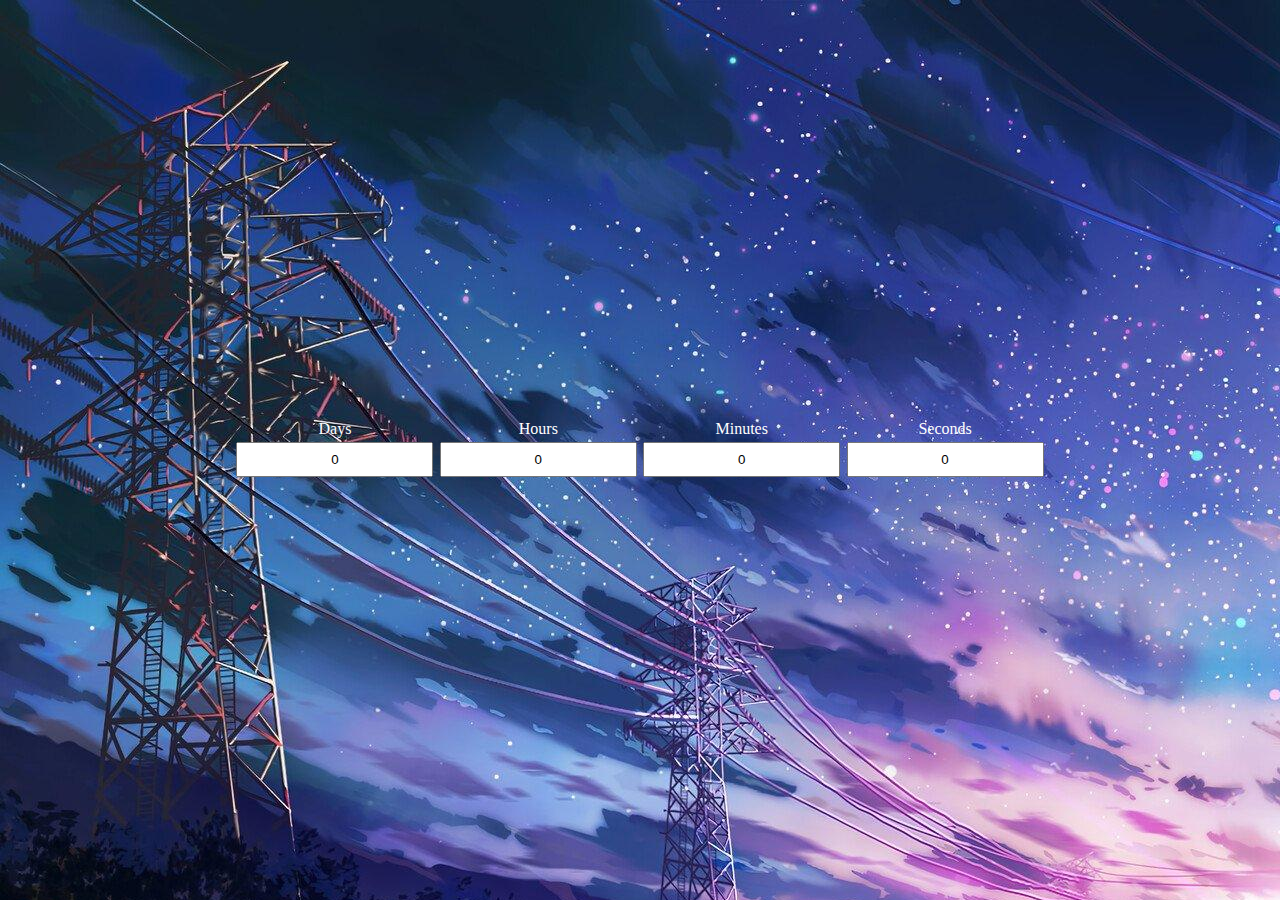
<file: Countdowntimer/index.html>
<!DOCTYPE html>
<html lang="en">

<head>
    <meta charset="UTF-8">
    <meta name="viewport" content="width=device-width, initial-scale=1.0">
    <title>count down timer</title>
    <link rel="stylesheet" href="style.css">
</head>

<body>
    <div class="container">
        <div class="days">

            <label for="DaysBox">Days</label>
            <input type="text" value="0" readonly id="DaysBox">

        </div>
        <div class="hours">

            <label for="Hours">Hours</label>
            <input type="text" id="HoursBox" value="0" readony>

        </div>
        <div class="minutes">
            <label for="MinutesBox">Minutes</label>
            <input type="text" id="MinutesBox" value="0" readonly>
        </div>
        <div class="seconds">
            <label for="secondsbox">Seconds</label>
            <input type="text" id="secondsbox" readonly value="0">
        </div>
    </div>

    <script src="main.js"></script>


    
</body>

</html>
</file>
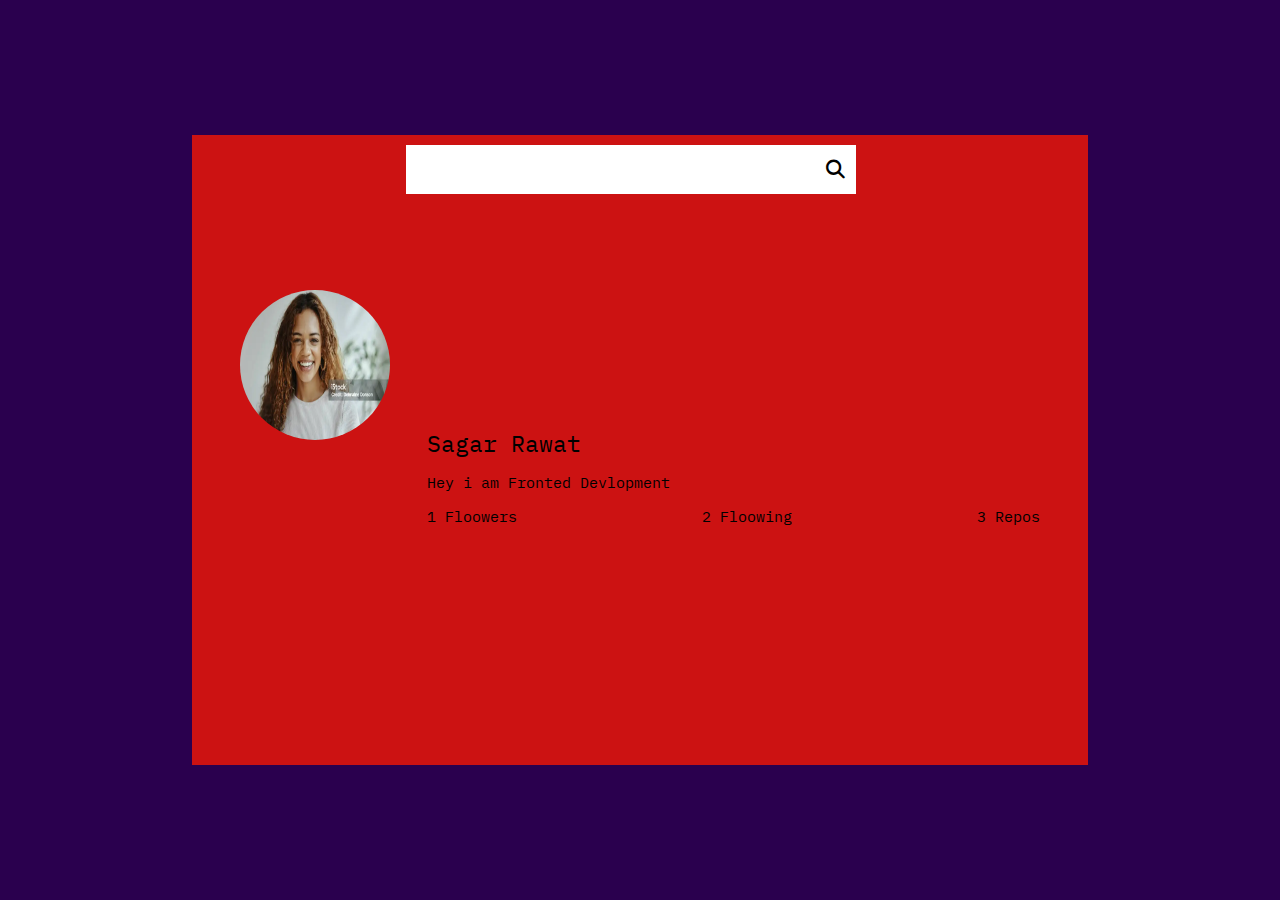
<file: GithubProfile/index.html>
<!DOCTYPE html>
<html lang="en">

<head>
    <meta charset="UTF-8">
    <meta name="viewport" content="width=device-width, initial-scale=1.0">
    <title>Github-Profile-App</title>
    <link rel="stylesheet" href="https://cdnjs.cloudflare.com/ajax/libs/font-awesome/6.7.2/css/all.min.css"
        integrity="sha512-Evv84Mr4kqVGRNSgIGL/F/aIDqQb7xQ2vcrdIwxfjThSH8CSR7PBEakCr51Ck+w+/U6swU2Im1vVX0SVk9ABhg=="
        crossorigin="anonymous" referrerpolicy="no-referrer" />
    <link rel="stylesheet" href="style/style.css">
</head>

<body>

    <div class="GithubProfileContainer">
        <div class="InnerContainer">
            <div class="SearchBox">
                <input type="text" id="SearchBox">
                <i id="Searchincon" class="fa-solid fa-magnifying-glass fa-lg"></i>
            </div>
            <div class="DisplayUserDeatails">
                <div class="ProfileImageContainer">
                    <img src="istockphoto-1437816897-612x612.webp" id="UserImage">
                </div>
                <div class="PersonalDeatils">
                    <h2 id="UserName">Sagar Rawat</h2>
                    <p id="UserBio">Hey i am Fronted Devlopment</p>
                    <ul class="info">
                        <li> <span id="Flowers">1</span> <strong>Floowers</strong></li>
                        <li><span id="Flowing">2</span> <strong>Floowing</strong></li>
                        <li><span id="Repos">3</span> <strong>Repos</strong></li>
                    </ul>
                    <div class="Repos">
                        
                    </div>
                </div>
            </div>
        </div>

    </div>

    <script src="js/index.js"></script>
</body>

</html>
</file>
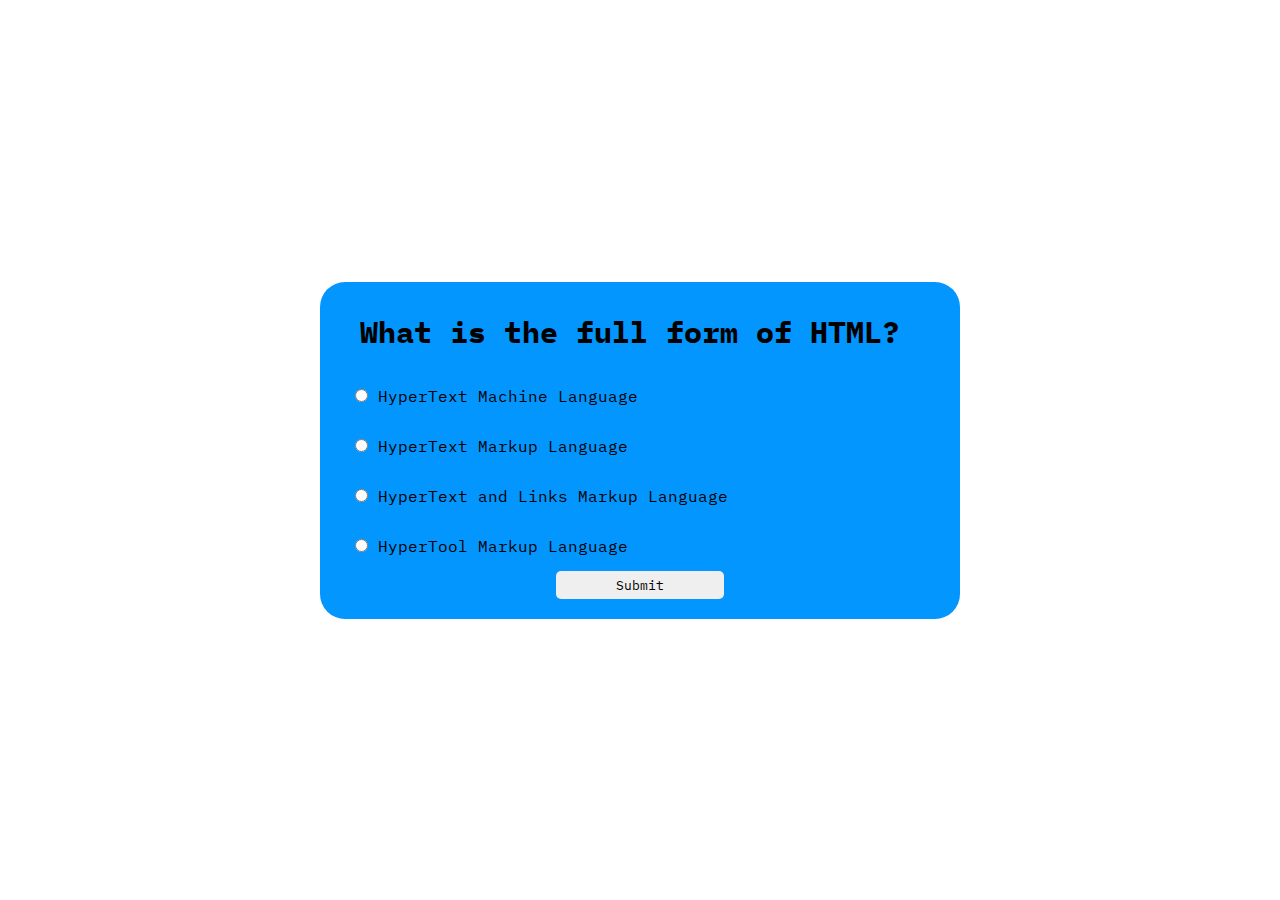
<file: QuizApp/index.html>
<!DOCTYPE html>
<html lang="en">
<head>
    <meta charset="UTF-8">
    <meta name="viewport" content="width=device-width, initial-scale=1.0">
    <title>Quiz-App</title>
    <link rel="stylesheet" href="./style/style.css">
</head>
<body>
    <div class="Quiz-Container">
        <div class="Question-Container">
            <h2 id="Question">Hello this issasfad</h2>
        </div>
        <div class="Options-Container">
            <div id="FirstOptionsBox" class="Options-box">
                <input type="radio" name="options" id="firstoption" class="optionsInput" value= 0>
                <label for="firstoption">First Option</label>
            </div>
            <div id="SecondOptionsBox" class="Options-box">
                <input type="radio" name="options" id="Secondoption"class="optionsInput" value= 1>
                <label for="Secondoption">Second Option</label>
            </div>
            <div id="ThirdOptionsBox" class="Options-box">
                <input type="radio" name="options" id="Fourthoption" class="optionsInput" value= 2>
                <label for="Fourthoption">Third Option</label>
            </div>
            <div id="FourthOptionsBox" class="Options-box">
                <input type="radio" name="options" id="fifthoption" class="optionsInput" value= 3>
                <label for="fifthoption">Fifth Option</label>
            </div>
            
        </div>
        <div class="button-container">
            <button id="btn" style="color: black;">Submit</button>
        </div>
    </div>

    <script src="./js/index.js"></script>
</body>
</html>
</file>
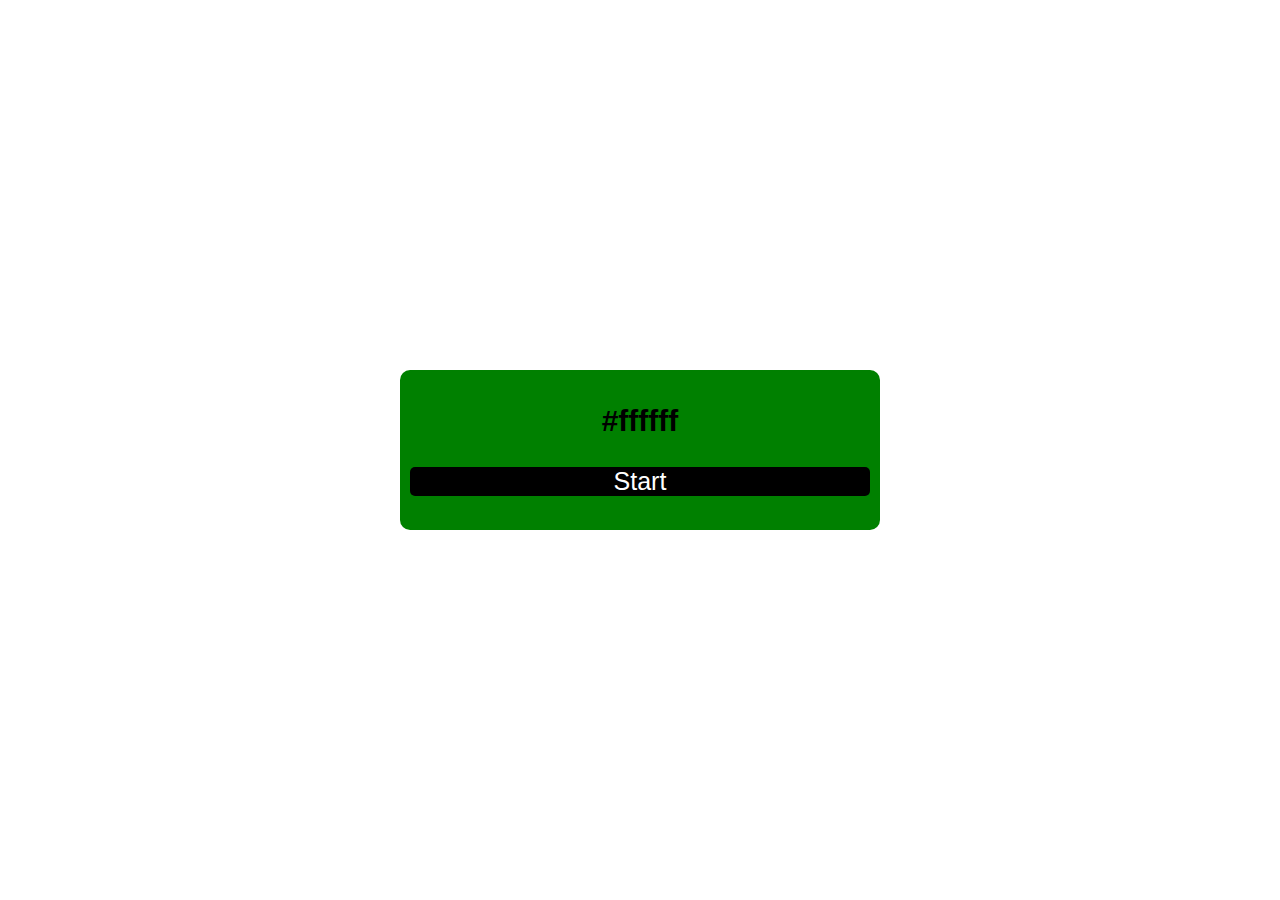
<file: RandomColourGenrator/index.html>
<!DOCTYPE html>
<html lang="en">
<head>
    <meta charset="UTF-8">
    <meta name="viewport" content="width=device-width, initial-scale=1.0">
    <title>Document</title>
    <link rel="stylesheet" href="style.css">
</head>
<body>

     <div class="main">
        <div class="container">
            <h2 id="clrcode">#ffffff</h2>
            <button id="btn">Start</button>
        </div>
     </div>   

    <script src="index.js"></script>
</body>
</html>
</file>
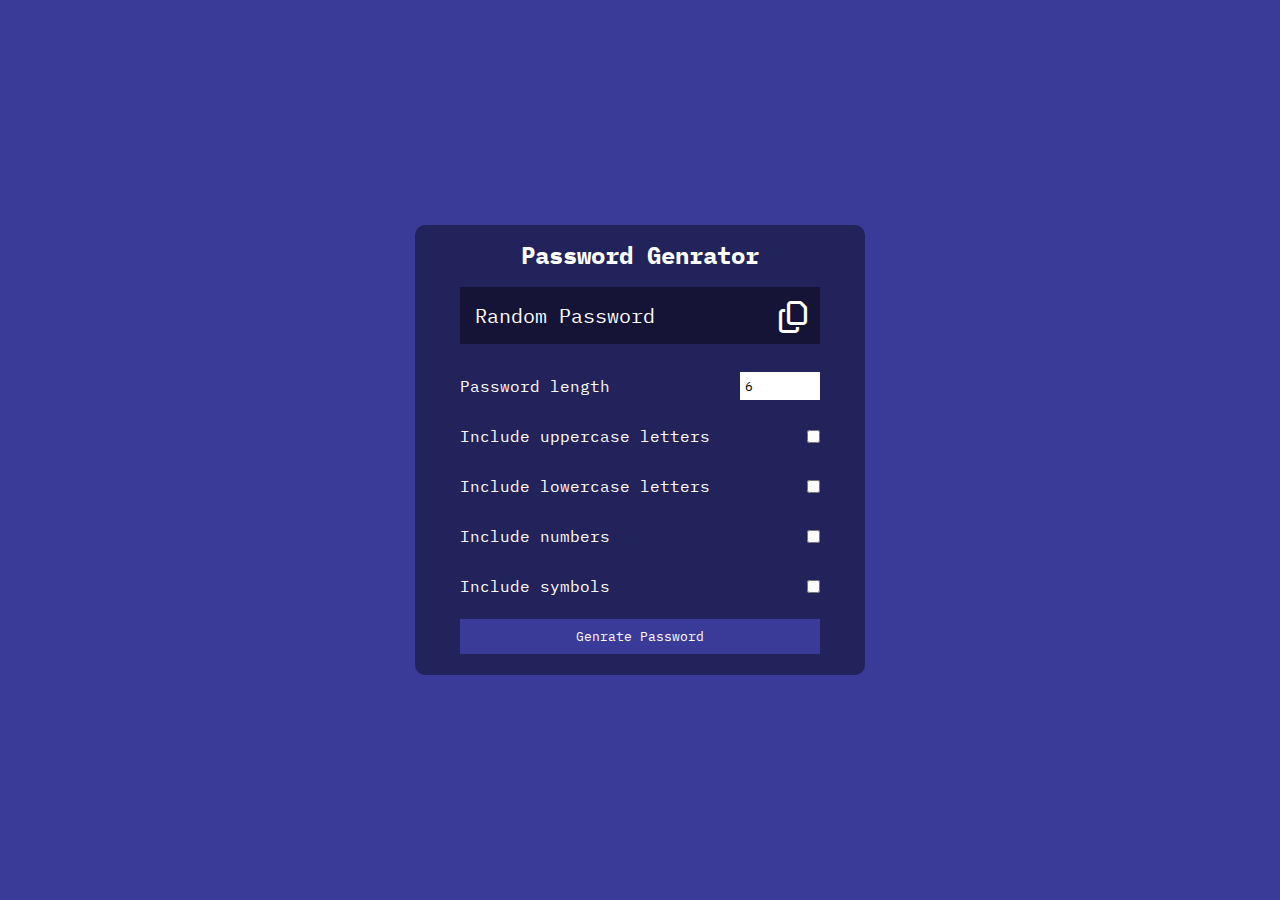
<file: RandomPassWordGenrator/index.html>
<!DOCTYPE html>
<html lang="en">

<head>
    <meta charset="UTF-8">
    <meta name="viewport" content="width=device-width, initial-scale=1.0">
    <title>Document</title>
    <link rel="stylesheet" href="./style/style.css">
    <link rel="stylesheet" href="https://cdnjs.cloudflare.com/ajax/libs/font-awesome/6.7.2/css/all.min.css"
        integrity="sha512-Evv84Mr4kqVGRNSgIGL/F/aIDqQb7xQ2vcrdIwxfjThSH8CSR7PBEakCr51Ck+w+/U6swU2Im1vVX0SVk9ABhg=="
        crossorigin="anonymous" referrerpolicy="no-referrer" />
</head>

<body>

    <div class="PassWord-box-container">
        <div class="InnerBoxContainer">
            <div class="PassWordtextBox">
                <h2 id="Passwordfieldtext">Password Genrator</h2>
            </div>
            <div class="PassWordFieldBox">
                <p id="PassWordField">
                    Random Password

                </p>
                <i id="copybtn" class="fa-regular fa-copy fa-2xl"></i>
              
                
            </div>
            <div id="PassWordsettngs">
                <div class="CaseBoxes">
                    <label for="LengthofPassword">Password length</label>
                    <input style="color: black;" type="number" name="check" value="6" id="LengthofPassword" min="6"
                        max="15">
                </div>
                <div class="CaseBoxes">
                    <label for="UpperCase">Include uppercase letters</label>
                    <input type="checkbox" name="check" class="AllCases" id="UpperCase">
                </div>
                <div class="CaseBoxes">
                    <label for="LowerCase">Include lowercase letters</label>
                    <input type="checkbox" name="check" class="AllCases" id="LowerCase">
                </div>
                <div class="CaseBoxes">
                    <label for="numbers">Include numbers</label>
                    <input type="checkbox" name="check" class="AllCases" id="numbers">
                </div>
                <div class="CaseBoxes">
                    <label for="SpecialSymbols">Include symbols</label>
                    <input type="checkbox" name="check" class="AllCases" id="SpecialSymbols">
                </div>
                <div class="CaseBoxes">
                    <button type="submit" id="btn">Genrate Password</button>
                </div>

            </div>
        </div>
    </div>

    <script src="./js/index.js"></script>
</body>

</html>
</file>
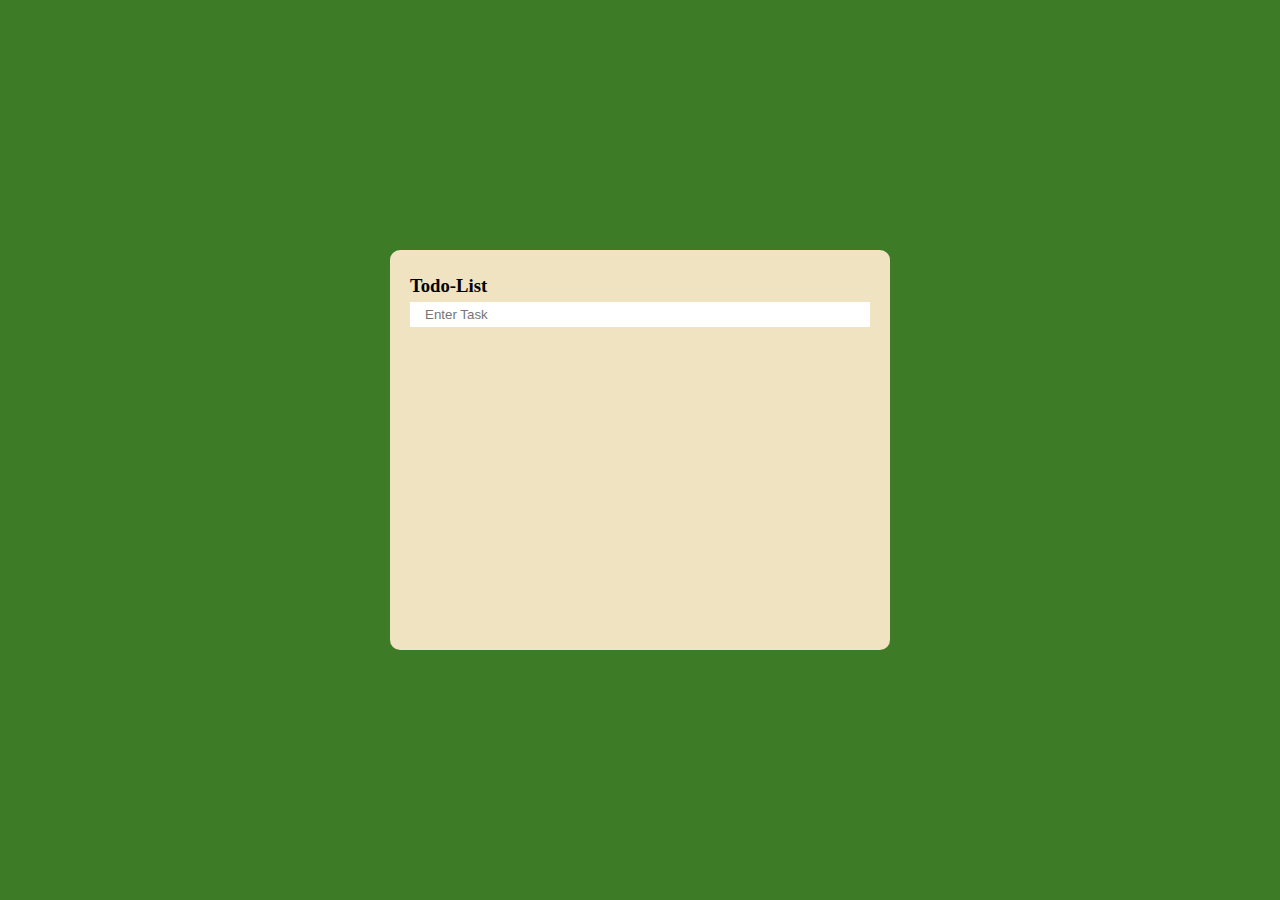
<file: TodoList/index.html>
<!DOCTYPE html>
<html lang="en">

<head>
    <meta charset="UTF-8">
    <meta name="viewport" content="width=device-width, initial-scale=1.0">
    <title>Todo-List-App</title>
    <link rel="stylesheet" href="https://cdnjs.cloudflare.com/ajax/libs/font-awesome/6.7.2/css/all.min.css"
        integrity="sha512-Evv84Mr4kqVGRNSgIGL/F/aIDqQb7xQ2vcrdIwxfjThSH8CSR7PBEakCr51Ck+w+/U6swU2Im1vVX0SVk9ABhg=="
        crossorigin="anonymous" referrerpolicy="no-referrer" />
    <link rel="stylesheet" href="./style/style.css">
</head>

<body>
    <div class="todo-container">
        <div class="Inner-todo-container">
            <h3>Todo-List</h3>
            <div class="InputBox">
                <input type="text" id="InputTask" placeholder="Enter Task">
                
            </div>
            <div class="TaskList">
                <ol id="ordredlist">
                    
                </ol>
            </div>
        </div>
    </div>

    <script src="js/index.js"></script>
</body>

</html>
</file>
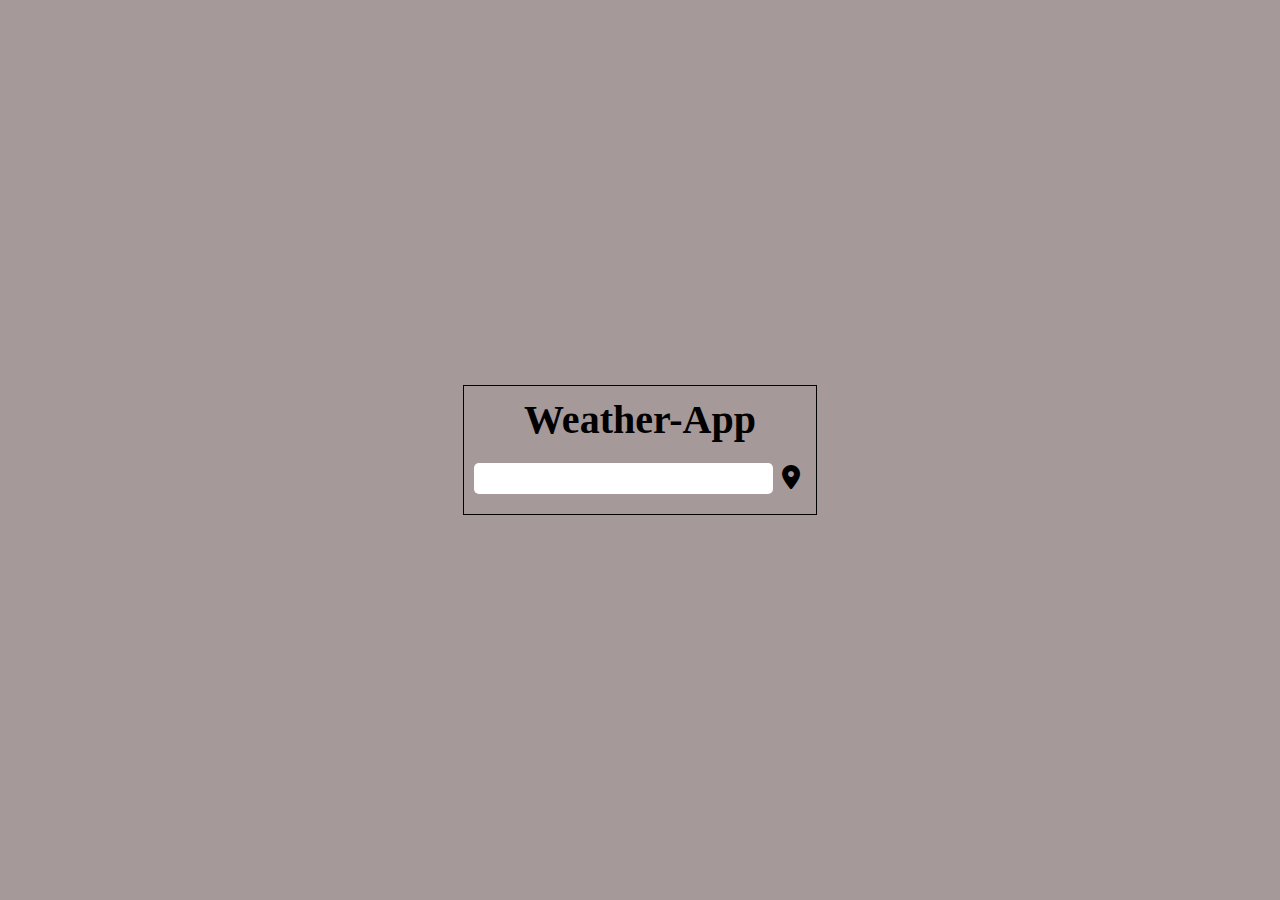
<file: WeatherApp/index.html>
<!DOCTYPE html>
<html lang="en">

<head>
    <meta charset="UTF-8">
    <meta name="viewport" content="width=device-width, initial-scale=1.0">
    <title>Document</title>
    <link rel="stylesheet" href="style.css">
    <link rel="stylesheet" href="https://cdnjs.cloudflare.com/ajax/libs/font-awesome/6.7.2/css/all.min.css"
        integrity="sha512-Evv84Mr4kqVGRNSgIGL/F/aIDqQb7xQ2vcrdIwxfjThSH8CSR7PBEakCr51Ck+w+/U6swU2Im1vVX0SVk9ABhg=="
        crossorigin="anonymous" referrerpolicy="no-referrer" />


</head>

<body>
    <div class="WeatherBoxcontainer">
        <h1>Weather-App</h1>
        <div id="Searchthings">
            <input type="text" name="Searchbox" id="SearchBox">
            <i id="location" class="fa-solid fa-location-dot fa-xl"></i>

        </div>

        <div id="WeatherResult">
            <!-- <img src="https://openweathermap.org/img/wn/50n@2x.png">
            <h1 id="temp">13.19 &nbsp;&deg;C</h1>
            <p id="Weather">Broken Clouds</p>
            <p id="Location">Chandigarh</p> -->
        </div>

    </div>
    <script src="script.js"></script>
</body>

</html>
</file>
<file: Countdowntimer/style.css>
*{
    padding: 0;
    margin: 0;
 
}

html , body {
    height: 100vh;
    width: 100vw;
    display: flex;
    justify-content: center;
    align-items: center;
    background-image: url("./9197222.jpg");
}
.container{
    display: flex;
}
.container div{
    display: flex;
    flex-direction: column;
    justify-content: center;
    align-items: center;
}
input{
    text-align: center;
    padding: 0.5rem;
    margin: 0.2rem;
    
    outline: none;
}

label{
    color: white;
}
</file>
<file: GithubProfile/style/style.css>
@import url('https://fonts.googleapis.com/css2?family=IBM+Plex+Mono:ital,wght@0,100;0,200;0,300;0,400;0,500;0,600;0,700;1,100;1,200;1,300;1,400;1,500;1,600;1,700&family=Inconsolata:wght@200..900&family=Josefin+Sans:ital,wght@0,100..700;1,100..700&family=Merriweather:ital,wght@0,300;0,400;0,700;0,900;1,300;1,400;1,700;1,900&family=Noto+Sans:ital,wght@0,100..900;1,100..900&family=Open+Sans:ital,wght@0,300..800;1,300..800&family=Playfair+Display:ital,wght@0,400..900;1,400..900&family=Roboto:ital,wght@0,100;0,300;0,400;0,500;0,700;0,900;1,100;1,300;1,400;1,500;1,700;1,900&family=Sour+Gummy:ital,wght@0,100..900;1,100..900&display=swap');


* {
    padding: 0;
    margin: 0;
    box-sizing: border-box;
    font-family: "IBM Plex Mono", serif;
    font-weight: 400;
    font-style: normal;
    font-size: 15px
}

html,
body {
    height: 100vh;
    width: 100vw;
}

.GithubProfileContainer {
    height: 100%;
    width: 100%;
    background: #2A004E;
    display: flex;
    justify-content: center;
    align-items: center;
}

.InnerContainer {
    height: 70%;
    width: 70%;
    background: #cc1212;
    padding: 10px;
    display: flex;
    flex-direction: column;
    align-items: center;
    justify-content: space-evenly;
}

.SearchBox {
    width: 70%;
    height: 50px;
    display: flex;
    justify-content: center;
    align-items: center;
    margin-bottom: 20px;
}

#SearchBox {
    padding: 15px;
    width: 30rem;
    border: none;
    outline: none;
}

.DisplayUserDeatails {
    height: 100%;
    width: 100%;
  
    display: flex;

    justify-content: center;
    align-items: center;
    justify-content: space-evenly;
}

img{
    height: 100%;
    width: 100%;
    border-radius: 100%;
    position: relative;
    bottom: 120px;
}
.PersonalDeatils{
    width: 70%;
    display: flex;
    flex-direction: column;
    gap: 1rem;
}
.ProfileImageContainer{
    width: 150px;
    height: 150px;
}

h2{
    font-size: 1.5rem;
}
#Bio{
    font-size: 1rem;
}

.info{
    list-style: none;
    display: flex;
    justify-content: space-between;
}
.Repos {
    display: flex;
    flex-direction: row;
    justify-content: space-between;

    flex-wrap: wrap;
    
}
.Repo{
    background-color: #12cc3a;
    margin: 5px;
    text-decoration: none;
    color: black;
    
}
.Repo::before{
    content: "Repo: ";
}
#Searchincon{
    position: relative;
    left: -30px;
    cursor: pointer;
}
</file>
<file: QuizApp/style/style.css>
@import url('https://fonts.googleapis.com/css2?family=IBM+Plex+Mono:ital,wght@0,100;0,200;0,300;0,400;0,500;0,600;0,700;1,100;1,200;1,300;1,400;1,500;1,600;1,700&family=Merriweather:ital,wght@0,300;0,400;0,700;0,900;1,300;1,400;1,700;1,900&family=Noto+Sans:ital,wght@0,100..900;1,100..900&family=Open+Sans:ital,wght@0,300..800;1,300..800&family=Roboto:ital,wght@0,100;0,300;0,400;0,500;0,700;0,900;1,100;1,300;1,400;1,500;1,700;1,900&family=Sour+Gummy:ital,wght@0,100..900;1,100..900&display=swap');

* {
    padding: 0;
    margin: 0;
    box-sizing: border-box;
    color: rgb(0, 0, 0);
    font-family: "IBM Plex Mono", serif;
}

html,
body {
    height: 100vh;
    width: 100vw;
    display: flex;
    justify-content: center;
    align-items: center;

}

.Quiz-Container {

    width: 40rem;

    padding: 20px;
    padding-top: 10px;
    background: #0496FF;
    border-radius: 25px;
}

h2 {
    font-size: 30px;
    padding: 20px;
   
}

.Options-box {
    
    padding: 15px;
}

.button-container {
    text-align: center;
}

button {
   margin-top: 5px 0px;
   

    padding: 5px 60px;
    outline: none;
    border: none;
    border-radius: 5px;
}
</file>
<file: RandomColourGenrator/style.css>
* {
    padding: 0;
    margin: 0;
    box-sizing: border-box;
    font-family: "Roboto", sans-serif;
}

@import url('https://fonts.googleapis.com/css2?family=IBM+Plex+Mono:ital,wght@0,100;0,200;0,300;0,400;0,500;0,600;0,700;1,100;1,200;1,300;1,400;1,500;1,600;1,700&family=Merriweather:ital,wght@0,300;0,400;0,700;0,900;1,300;1,400;1,700;1,900&family=Roboto:ital,wght@0,100;0,300;0,400;0,500;0,700;0,900;1,100;1,300;1,400;1,500;1,700;1,900&family=Sour+Gummy:ital,wght@0,100..900;1,100..900&display=swap');

.main {
    width: 100%;
    height: 100vh;
    display: flex;
    justify-content: center;
    align-items: center;
}

.container {
    width: 30rem;
    height: 10rem;
    background-color: green;
    padding: 10px;
    font-size: 20px;
    border-radius: 10px;
    text-align: center;
    display: flex;
    flex-direction: column;
    justify-content: space-evenly;
}

button{
    margin-top: 5px;
    font-size: 25px;
    display: block;
    width: 100%;
    background: #000;
    color:  white;
    border: none ;
    border-radius: 5px;
}
</file>
<file: RandomPassWordGenrator/style/style.css>
@import url('https://fonts.googleapis.com/css2?family=IBM+Plex+Mono:ital,wght@0,100;0,200;0,300;0,400;0,500;0,600;0,700;1,100;1,200;1,300;1,400;1,500;1,600;1,700&family=Merriweather:ital,wght@0,300;0,400;0,700;0,900;1,300;1,400;1,700;1,900&family=Noto+Sans:ital,wght@0,100..900;1,100..900&family=Open+Sans:ital,wght@0,300..800;1,300..800&family=Roboto:ital,wght@0,100;0,300;0,400;0,500;0,700;0,900;1,100;1,300;1,400;1,500;1,700;1,900&family=Sour+Gummy:ital,wght@0,100..900;1,100..900&display=swap');


* {
    padding: 0;
    margin: 0;
    box-sizing: border-box;
    font-family: "IBM Plex Mono", serif;
    color: white;
}



html,
body {
    height: 100vh;
    width: 100vw;
    display: flex;
    justify-content: center;
    align-items: center;
    background: #3A3B99;
}

.PassWord-box-container {
    height: 450px;
    width: 450px;
    display: flex;
    justify-content: center;
    align-items: center;
    border-radius: 5px;
}

.InnerBoxContainer {
    height: 100%;
    width: 100%;
    background: #23235B;
    display: flex;
    flex-direction: column;
    justify-content: center;
    align-items: center;
    gap: 20px;
    padding: px;
    border-radius: 10px;
}


.CaseBoxes {
    display: flex;
    justify-content: center;
    align-items: center;
    justify-content: space-around;
}

.PassWordFieldBox {
    display: flex;
    justify-content: center;
    align-items: center;
    height: 50px;
    width: 100%;
    flex-direction: column;
}

#PassWordField {
    width: 80%;
    text-align: center;
    background-color: #151436;
    padding: 15px;
    display: flex;
    justify-content: center;
    align-items: center;
    justify-content: space-between;
}

#PassWordsettngs {
    width: 100%;
    display: flex;
    justify-content: center;
    align-items: center;
    flex-direction: column;
}

.CaseBoxes {
    height: 50px;
    width: 80%;
    display: flex;
    justify-content: center;
    align-items: center;
    justify-content: space-between;
}

label {
    font-size: 16px;
}


button {
    width: 100%;
    height: 35px;
    background-color: #3A3B99;
    outline: none;
    border: none;
}

#LengthofPassword {
    width: 5rem;
    padding: 5px;
    border: none;
    outline: none;
}



#PassWordField {
    font-size: 20px;
}

#copybtn {

    cursor: pointer;
    position: relative;
    bottom: 55%;
    left: 34%;

}
</file>
<file: TodoList/style/style.css>
@import url('https://fonts.googleapis.com/css2?family=IBM+Plex+Mono:ital,wght@0,100;0,200;0,300;0,400;0,500;0,600;0,700;1,100;1,200;1,300;1,400;1,500;1,600;1,700&family=Inconsolata:wght@200..900&family=Merriweather:ital,wght@0,300;0,400;0,700;0,900;1,300;1,400;1,700;1,900&family=Noto+Sans:ital,wght@0,100..900;1,100..900&family=Open+Sans:ital,wght@0,300..800;1,300..800&family=Playfair+Display:ital,wght@0,400..900;1,400..900&family=Roboto:ital,wght@0,100;0,300;0,400;0,500;0,700;0,900;1,100;1,300;1,400;1,500;1,700;1,900&family=Sour+Gummy:ital,wght@0,100..900;1,100..900&display=swap');


* {
    padding: 0;
    margin: 0;
    box-sizing: border-box;


}

html,
body {
    height: 100vh;
    width: 100vw;
}

.todo-container {
    height: 100vh;
    width: 100%;
    display: flex;
    justify-content: center;
    align-items: center;
    background-color: #3E7B27;
    
}

.Inner-todo-container {
    height: 400px;
    width: 500px;
    background-color: #EFE3C2;
    padding: 20px;
    border-radius: 10px;
}

.InputBox {
    text-align: center;
    display: flex;
    justify-content: space-between;
    margin-bottom: 20px;
}
h3{
    margin: 5px 0px;
}
#InputTask {
    padding: 5px 15px;
    width: 100%;
    border: none;
    outline: none;

    text-align: start;
}

button {
    padding: 5px 15px;
    cursor: pointer;
    outline: none;
    border: none;

}

.TaskList {
    height: 80%;
    font-size: 18px;
    overflow: auto;
}

#ordredlist {
    height: 100%;
    list-style: none;
    display: flex;
    flex-direction: column;
    gap: 10px;
    color: white;
}

.AllTasksList {
    display: flex;
    justify-content: center;
    align-items: center;
    background-color: #123524;
    justify-content: space-between;

}

.AllTasksList li {
    padding: 5px 20px;
    width: 80%;
    /* background-color: #123524; */
}

.AllTasksList i {
    padding: 5px 10px;
    cursor: pointer;
}
</file>
<file: WeatherApp/style.css>
*{
    padding: 0;
    margin: 0;
    box-sizing: border-box;
}
body , html {
    height: 100vh;
    width: 100vw;
    display: flex;
    justify-content: center;
    align-items: center;
    background-color: rgb(166, 153, 153);
}

.WeatherBoxcontainer{
   
    display: flex;
    flex-direction: column;
    justify-content: center;
    align-items: center;
    border: 1px solid black;
    padding: 10px;
    
}
input{
    width: 90%;
    margin-bottom: 10px;
    padding: 8px;
    border: none;
    outline: none;
    border-radius: 5px;
}
i{
    padding: 5px;
    cursor: pointer;
    
}
#Searchthings{
    width: 100%;
}
button{
    width: 100%;
    margin-top: 10px;
    padding: 5px;
    background-color: rgb(0, 191, 255);
    border: none;
    outline: none;
    color: white;
    cursor: pointer;
}
img , h1 , p {
    margin-left: 50px;
    margin-right: 50px;
    margin-bottom: 20px;
}
h1{
    font-size: 40px;
}

#Searcicon{
    position: relative;
    left: -30px;
}
p{
    font-size: 20px;
}
#WeatherResult{
    width: 100%;
    display: flex;
    flex-direction: column;
    justify-content: center;
    align-items: center;
}
</file>
